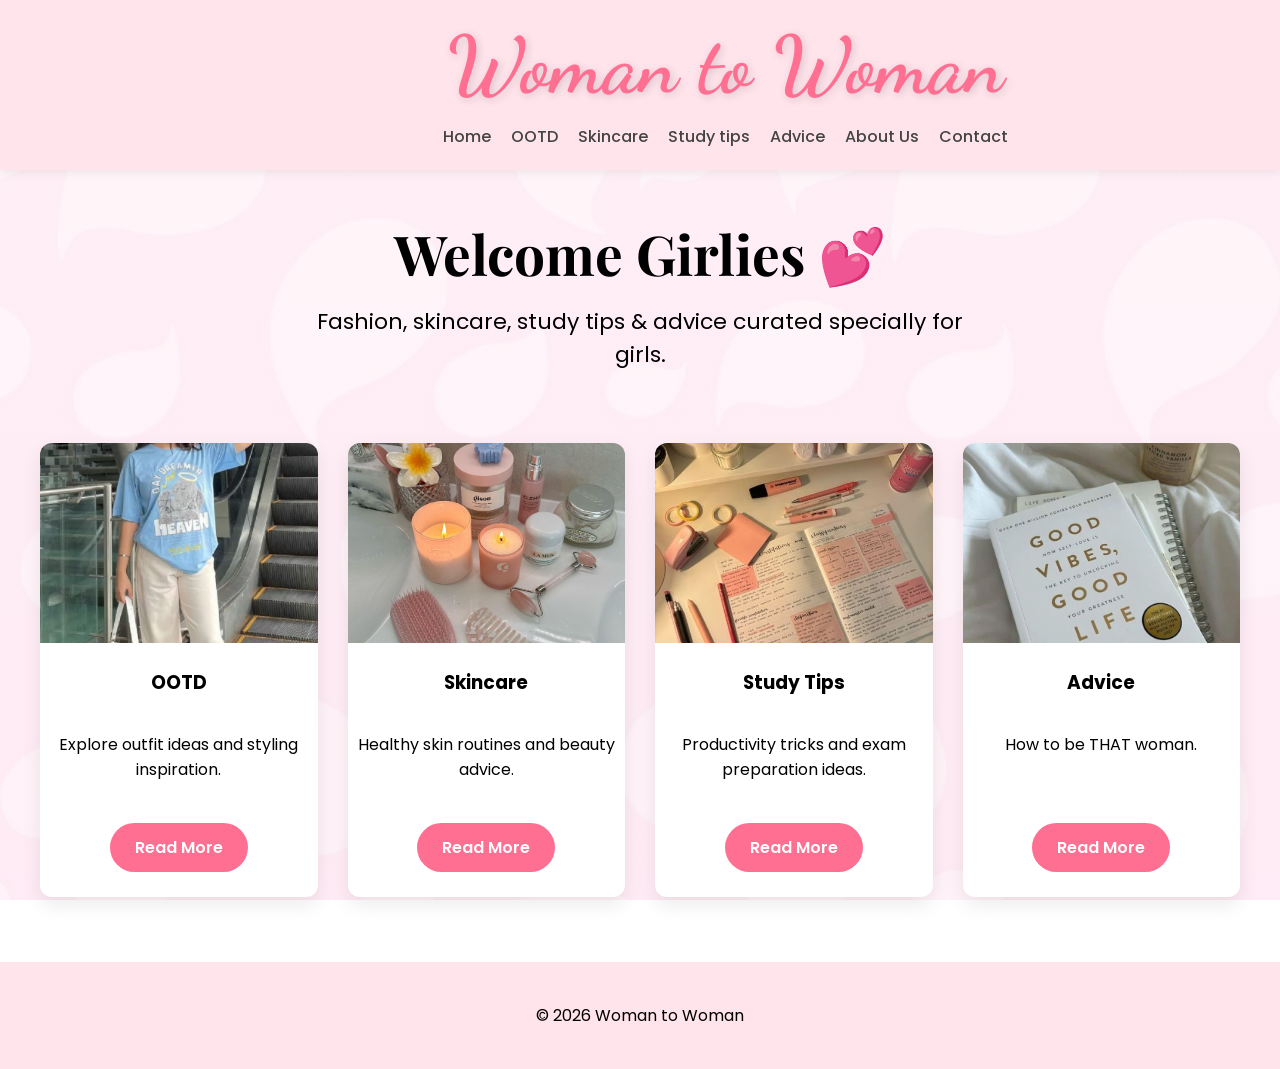
<file: Women to Women/Blogs/index.html>
<!DOCTYPE html>
<html lang="en">

<head>

<meta charset="UTF-8">
<meta name="viewport" content="width=device-width, initial-scale=1.0">

<title>Woman to Woman</title>

<!-- Google Fonts -->
<link href="https://fonts.googleapis.com/css2?family=Dancing+Script:wght@600&family=Playfair+Display:wght@600&family=Poppins:wght@300;400;500&display=swap" rel="stylesheet">
<link rel="stylesheet" href="../CSS/style.css">

</head>

<body>

<header>

<div class="nav-container">

    <!-- LOGO -->
    <img src="../Images/Women To Women Logo.jpeg" alt="Women to Women Logo" class="logo">

    <!-- TITLE + NAV -->
    <div class="header-text">

        <h1 class="site-title">Woman to Woman</h1>

        <nav>
            <a href="index.html">Home</a>
            <a href="ootd.html">OOTD</a>
            <a href="skin.html">Skincare</a>
            <a href="study.html">Study tips</a>
            <a href="advice.html">Advice</a>
            <a href="about.html#about-us">About Us</a>
            <a href="contact.html">Contact</a>
        </nav>

    </div>

</div>

</header>


<!-- HERO SECTION -->

<section class="hero">

<h2>Welcome Girlies 💕</h2>

<p>
Fashion, skincare, study tips & advice curated specially for girls.
</p>

</section>


<!-- MAIN CONTENT -->

<main class="main-container">

<section class="articles-grid">


<div class="card">

<div class="card-image">
<img src="../Images/OOTD.jpg">
</div>


<h3>OOTD</h3>

<p>Explore outfit ideas and styling inspiration.</p>

<a href="ootd.html">Read More</a>

</div>


<div class="card">

<div class="card-image">
<img src="../Images/SKIN.jpg">
</div>

<h3>Skincare</h3>

<p>Healthy skin routines and beauty advice.</p>

<a href="skin.html">Read More</a>

</div>


<div class="card">

<div class="card-image">
<img src="../Images/STUDY.jpg">
</div>

<h3>Study Tips</h3>

<p>Productivity tricks and exam preparation ideas.</p>

<a href="study.html">Read More</a>

</div>


<div class="card">

<div class="card-image">
<img src="../Images/ADVICE.jpg">
</div>

<h3>Advice</h3>

<p>How to be THAT woman.</p>

<a href="advice.html">Read More</a>

</div>



</section>

</main>


<footer>

<p>© 2026 Woman to Woman</p>

</footer>


<script src="../JS/script.js"></script>

</body>

</html>
</file>
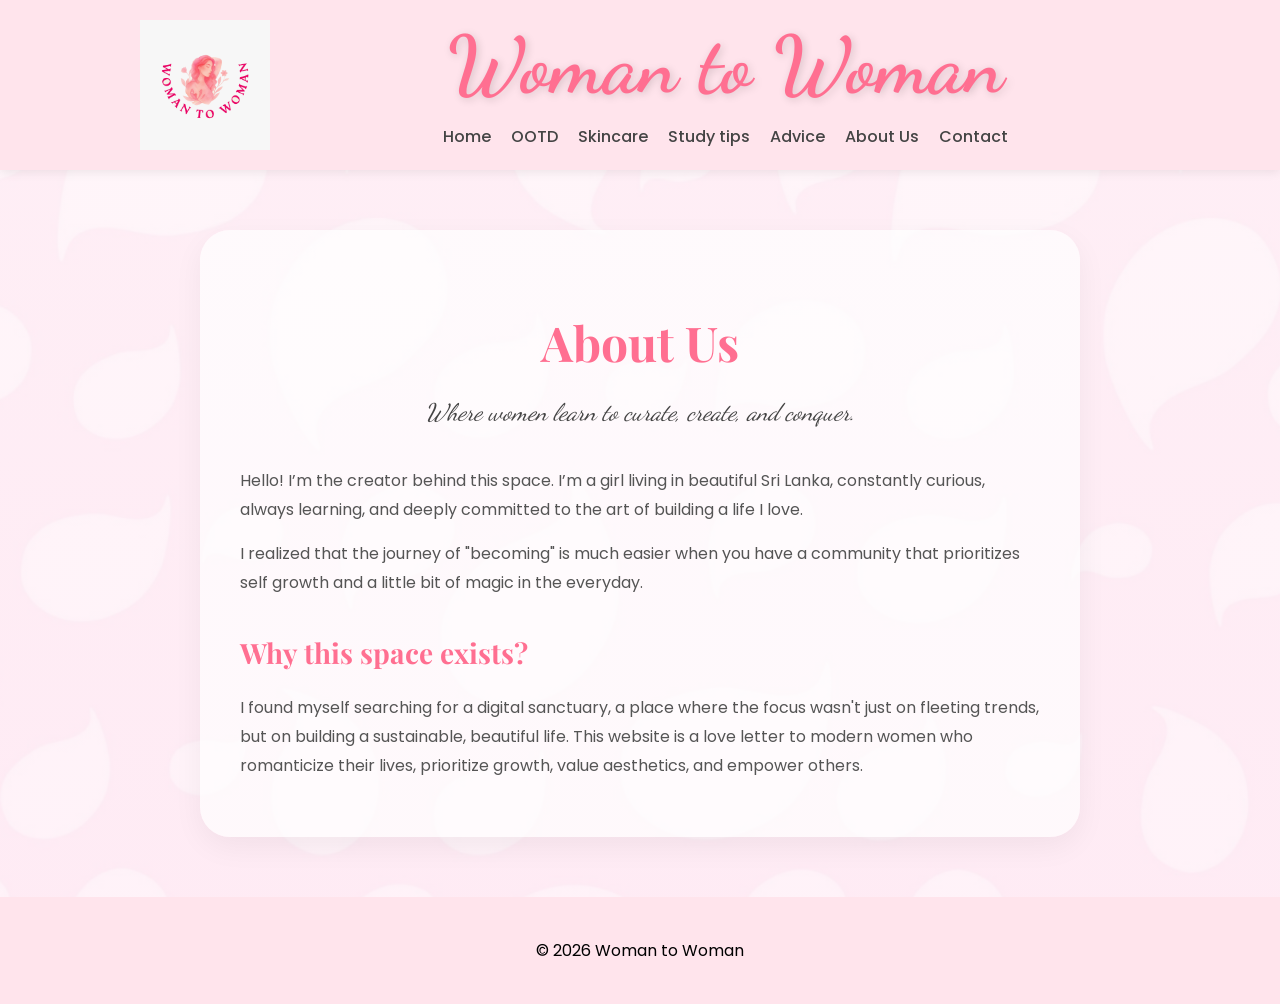
<file: Women to Women/Blogs/about.html>
<!DOCTYPE html>
<html lang="en">

<head>

<meta charset="UTF-8">
<meta name="viewport" content="width=device-width, initial-scale=1.0">

<title>About Us- Woman to Woman</title>

<!-- Google Fonts -->
<link href="https://fonts.googleapis.com/css2?family=Dancing+Script:wght@600&family=Playfair+Display:wght@600&family=Poppins:wght@300;400;500&display=swap" rel="stylesheet">

<link rel="stylesheet" href="../CSS/about.css">

</head>

<body>

<header>

<div class="nav-container">

<!-- LOGO -->
<img src="../Images/Women To Women Logo.jpeg" alt="Women to Women Logo" class="logo">

<!-- TITLE + NAV -->
<div class="header-text">

<h1 class="site-title">Woman to Woman</h1>

<nav>
<a href="index.html">Home</a>
<a href="ootd.html">OOTD</a>
<a href="skin.html">Skincare</a>
<a href="study.html">Study tips</a>
<a href="advice.html">Advice</a>
<a href="about.html#about-us">About Us</a>
<a href="contact.html">Contact</a>
</nav>

</div>

</div>

</header>


<!-- HERO SECTION -->

<main class="main-container">
    <section class="about-section">
        <h2 class="about-heading">About Us</h2>
        <p class="about-intro">Where women learn to curate, create, and conquer.</p>
        <div class="about-body">
            <p>Hello! I’m the creator behind this space. I’m a girl living in beautiful Sri Lanka, constantly curious, always learning, and deeply committed to the art of building a life I love.</p> 
            <p>I realized that the journey of "becoming" is much easier when you have a community that prioritizes self growth and a little bit of magic in the everyday.</p>
            <h3>Why this space exists?</h3>
            <p>I found myself searching for a digital sanctuary, a place where the focus wasn't just on fleeting trends, but on building a sustainable, beautiful life. This website is a love letter to modern women who romanticize their lives, prioritize growth, value aesthetics, and empower others.</p>
        </div>
    </section>

</main>

<footer>

<p>© 2026 Woman to Woman</p>

</footer>


<script src="../JS/script.js"></script>

</body>

</html>
</file>
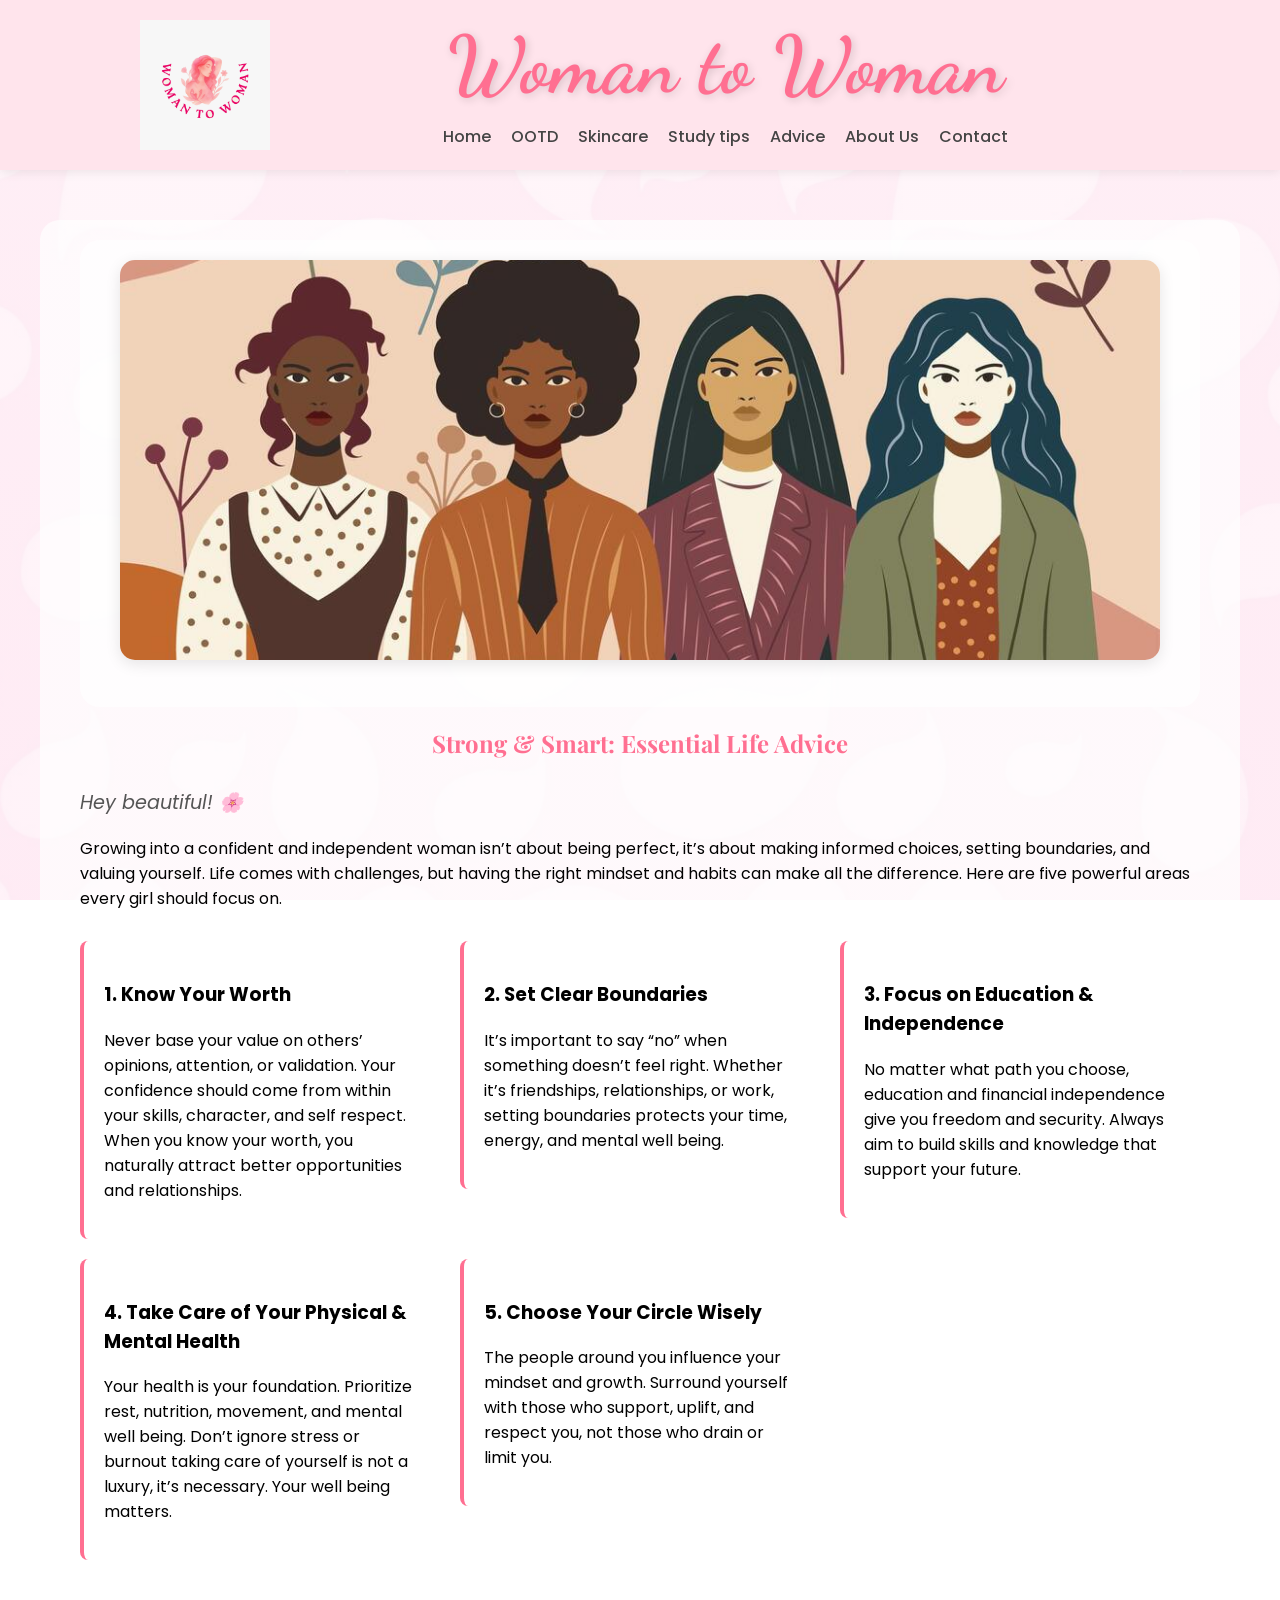
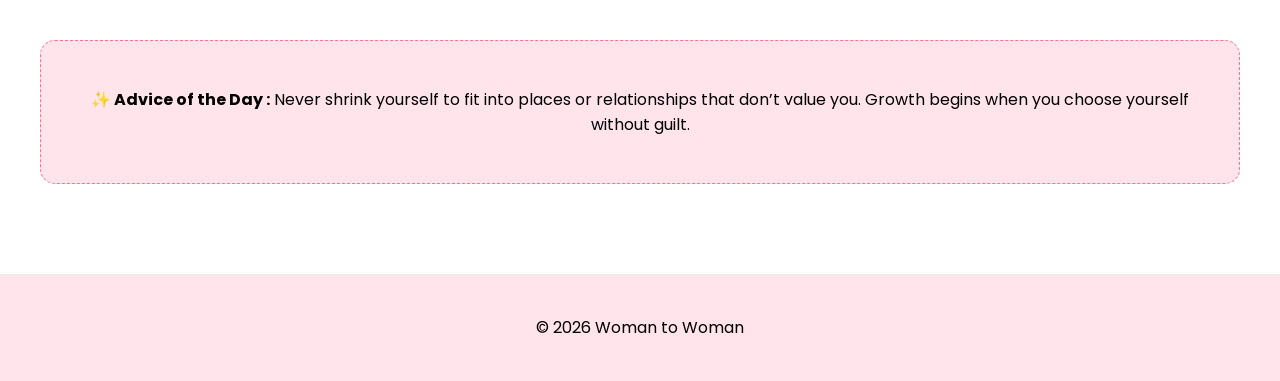
<file: Women to Women/Blogs/advice.html>
<!DOCTYPE html>
<html lang="en">

<head>

<meta charset="UTF-8">
<meta name="viewport" content="width=device-width, initial-scale=1.0">

<title>Advices - Woman to Woman</title>

<!-- Google Fonts -->
<link href="https://fonts.googleapis.com/css2?family=Dancing+Script:wght@600&family=Playfair+Display:wght@600&family=Poppins:wght@300;400;500&display=swap" rel="stylesheet">

<link rel="stylesheet" href="../CSS/advice.css">

</head>

<body>

<header>

<div class="nav-container">

<!-- LOGO -->
<img src="../Images/Women To Women Logo.jpeg" alt="Women to Women Logo" class="logo">

<!-- TITLE + NAV -->
<div class="header-text">

<h1 class="site-title">Woman to Woman</h1>

<nav>
<a href="index.html">Home</a>
<a href="ootd.html">OOTD</a>
<a href="skin.html">Skincare</a>
<a href="study.html">Study tips</a>
<a href="advice.html">Advice</a>
<a href="about.html">About Us</a>
<a href="contact.html">Contact</a>
</nav>

</div>

</div>

</header>


<main class="main-container">
    <article class="blog-post">

        <article class="blog-post">
    <div class="featured-image">
        <img src="../Images/advicehero.jpg" alt="A stylish OOTD look">
    </div>

    </article>
        <h1>Strong & Smart: Essential Life Advice </h1>
        <p class="intro">Hey beautiful! 🌸</p>
        <p>Growing into a confident and independent woman isn’t about being perfect, it’s about making informed choices, setting boundaries, and valuing yourself. Life comes with challenges, but having the right mindset and habits can make all the difference. Here are five powerful areas every girl should focus on.</p>
        <section class="tips-grid">
        <a href="articles/my-first-post.html" class="card-link">
            <div class="tip-card">
                <h3>1. Know Your Worth</h3>
                <p>Never base your value on others’ opinions, attention, or validation. Your confidence should come from within your skills, character, and self respect. When you know your worth, you naturally attract better opportunities and relationships.</p>
            </div>
        </a>

        <a href="articles/my-first-post.html" class="card-link">
            <div class="tip-card">
                <h3>2. Set Clear Boundaries</h3>
                <p>It’s important to say “no” when something doesn’t feel right. Whether it’s friendships, relationships, or work, setting boundaries protects your time, energy, and mental well being.</p>
            </div>
        </a>

        <a href="articles/my-first-post.html" class="card-link">
            <div class="tip-card">
                <h3>3. Focus on Education & Independence</h3>
                <p> No matter what path you choose, education and financial independence give you freedom and security. Always aim to build skills and knowledge that support your future.</p>
            </div>
        </a>

        <a href="articles/my-first-post.html" class="card-link">
            <div class="tip-card">
                <h3>4. Take Care of Your Physical & Mental Health</h3>
                <p> Your health is your foundation. Prioritize rest, nutrition, movement, and mental well being. Don’t ignore stress or burnout taking care of yourself is not a luxury, it’s necessary. Your well being matters.</p>
            </div>
        </a>

        <a href="articles/my-first-post.html" class="card-link">
            <div class="tip-card">
                <h3>5. Choose Your Circle Wisely</h3>
                <p> The people around you influence your mindset and growth. Surround yourself with those who support, uplift, and respect you, not those who drain or limit you.</p> 
            </div>
        </a>
    </article>
        <div class="tip-box">
            <p><strong>✨ Advice of the Day :</strong> Never shrink yourself to fit into places or relationships that don’t value you. Growth begins when you choose yourself without guilt.</p>
        </div>
    
</main>
<footer>

<p>© 2026 Woman to Woman</p>

</footer>


<script src="../JS/script.js"></script>

</body>

</html>
</file>
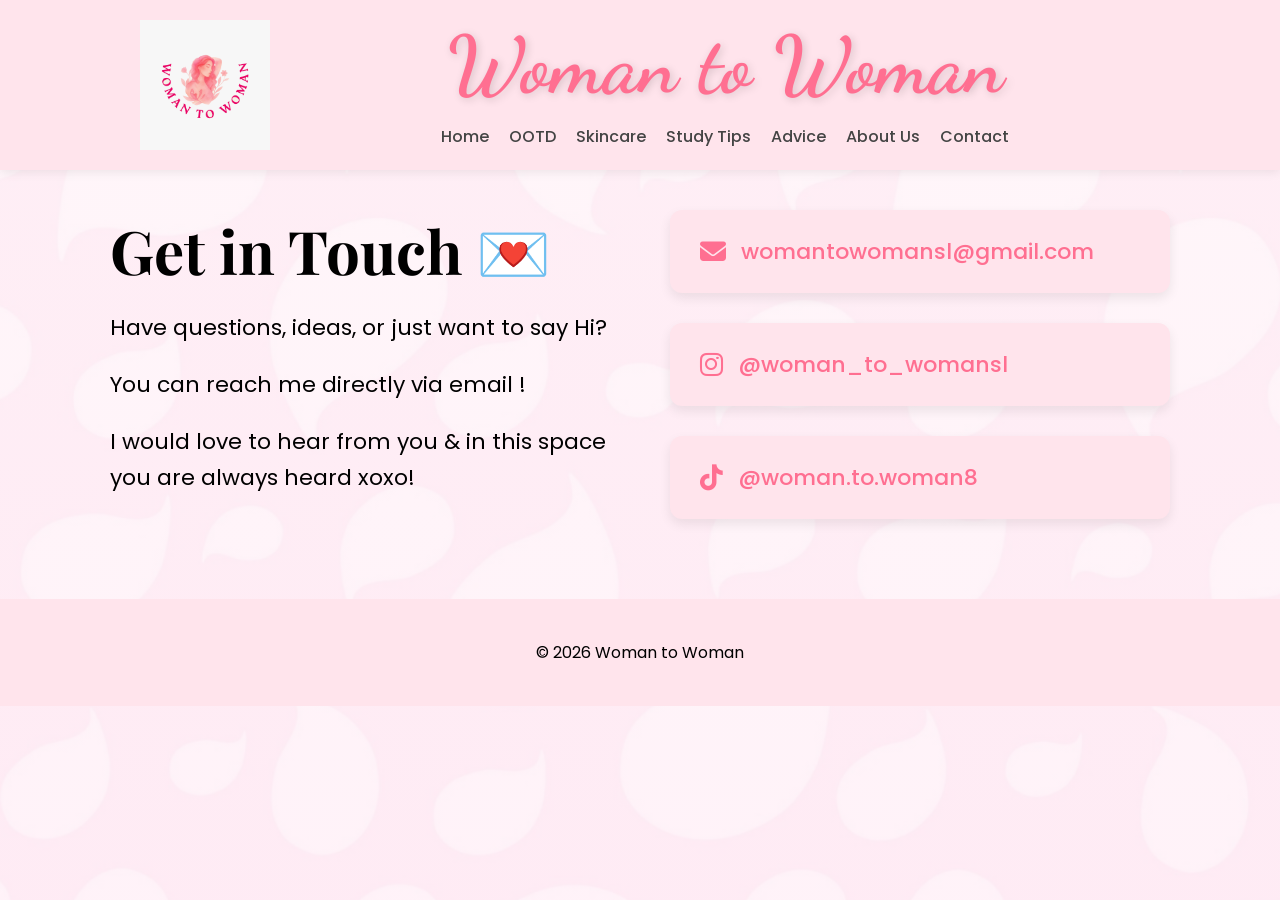
<file: Women to Women/Blogs/contact.html>
<!DOCTYPE html>
<html lang="en">
<head>
<meta charset="UTF-8">
<meta name="viewport" content="width=device-width, initial-scale=1.0">
<title>Contact- Woman to Woman</title>

<!-- Google Fonts -->
<link href="https://fonts.googleapis.com/css2?family=Dancing+Script:wght@600&family=Playfair+Display:wght@600&family=Poppins:wght@300;400;500&display=swap" rel="stylesheet">

<!-- Font Awesome for icons -->
<link rel="stylesheet" href="https://cdnjs.cloudflare.com/ajax/libs/font-awesome/6.4.0/css/all.min.css">

<!-- CSS -->
<link rel="stylesheet" href="../CSS/contact.css">
</head>
<body>

<!-- HEADER -->
<header>
    <div class="nav-container">
        <!-- LOGO -->
        <img src="../Images/Women To Women Logo.jpeg" alt="Women to Women Logo" class="logo">
        
        <!-- TITLE + NAV -->
        <div class="header-text">
        
        <h1 class="site-title">Woman to Woman</h1>
        <nav>
            <a href="index.html">Home</a>
            <a href="ootd.html">OOTD</a>
            <a href="skin.html">Skincare</a>
            <a href="study.html">Study Tips</a>
            <a href="advice.html">Advice</a>
            <a href="about.html#about-us">About Us</a>
            <a href="contact.html">Contact</a>
        </nav>
        
        </div>
        
    </div>
</header>

<!-- MAIN CONTENT -->
<main class="main-container">
    <section class="contact-section">

        <!-- LEFT SIDE: Heading & Description -->
        <div class="contact-left">
            <h2>Get in Touch 💌</h2>
            <p>Have questions, ideas, or just want to say Hi?</p>
            <p>You can reach me directly via email !</p>
            <p>I would love to hear from you & in this space you are always heard xoxo!</p>
        </div>

        <!-- RIGHT SIDE: Boxes with links & icons -->
        <div class="contact-right">
            <div class="contact-box">
                <i class="fa-solid fa-envelope"></i>
                <a href="mailto:womantowomansl@gmail.com">womantowomansl@gmail.com</a>
            </div>
            <div class="contact-box">
                <i class="fa-brands fa-instagram"></i>
                <a href="https://www.instagram.com/woman_to_womansl?igsh=MWF2eXhzd2Yzbjh4aQ==" target="_blank">@woman_to_womansl</a>
            </div>
            <div class="contact-box">
                <i class="fa-brands fa-tiktok"></i>
                <a href="https://www.tiktok.com/@woman.to.woman8?_r=1&_t=ZS-96Bcp2fDSOg" target="_blank">@woman.to.woman8</a>
            </div>
        </div>

    </section>
</main>

<!-- FOOTER -->
<footer>
    <p>© 2026 Woman to Woman</p>
</footer>

</body>
</html>
</file>
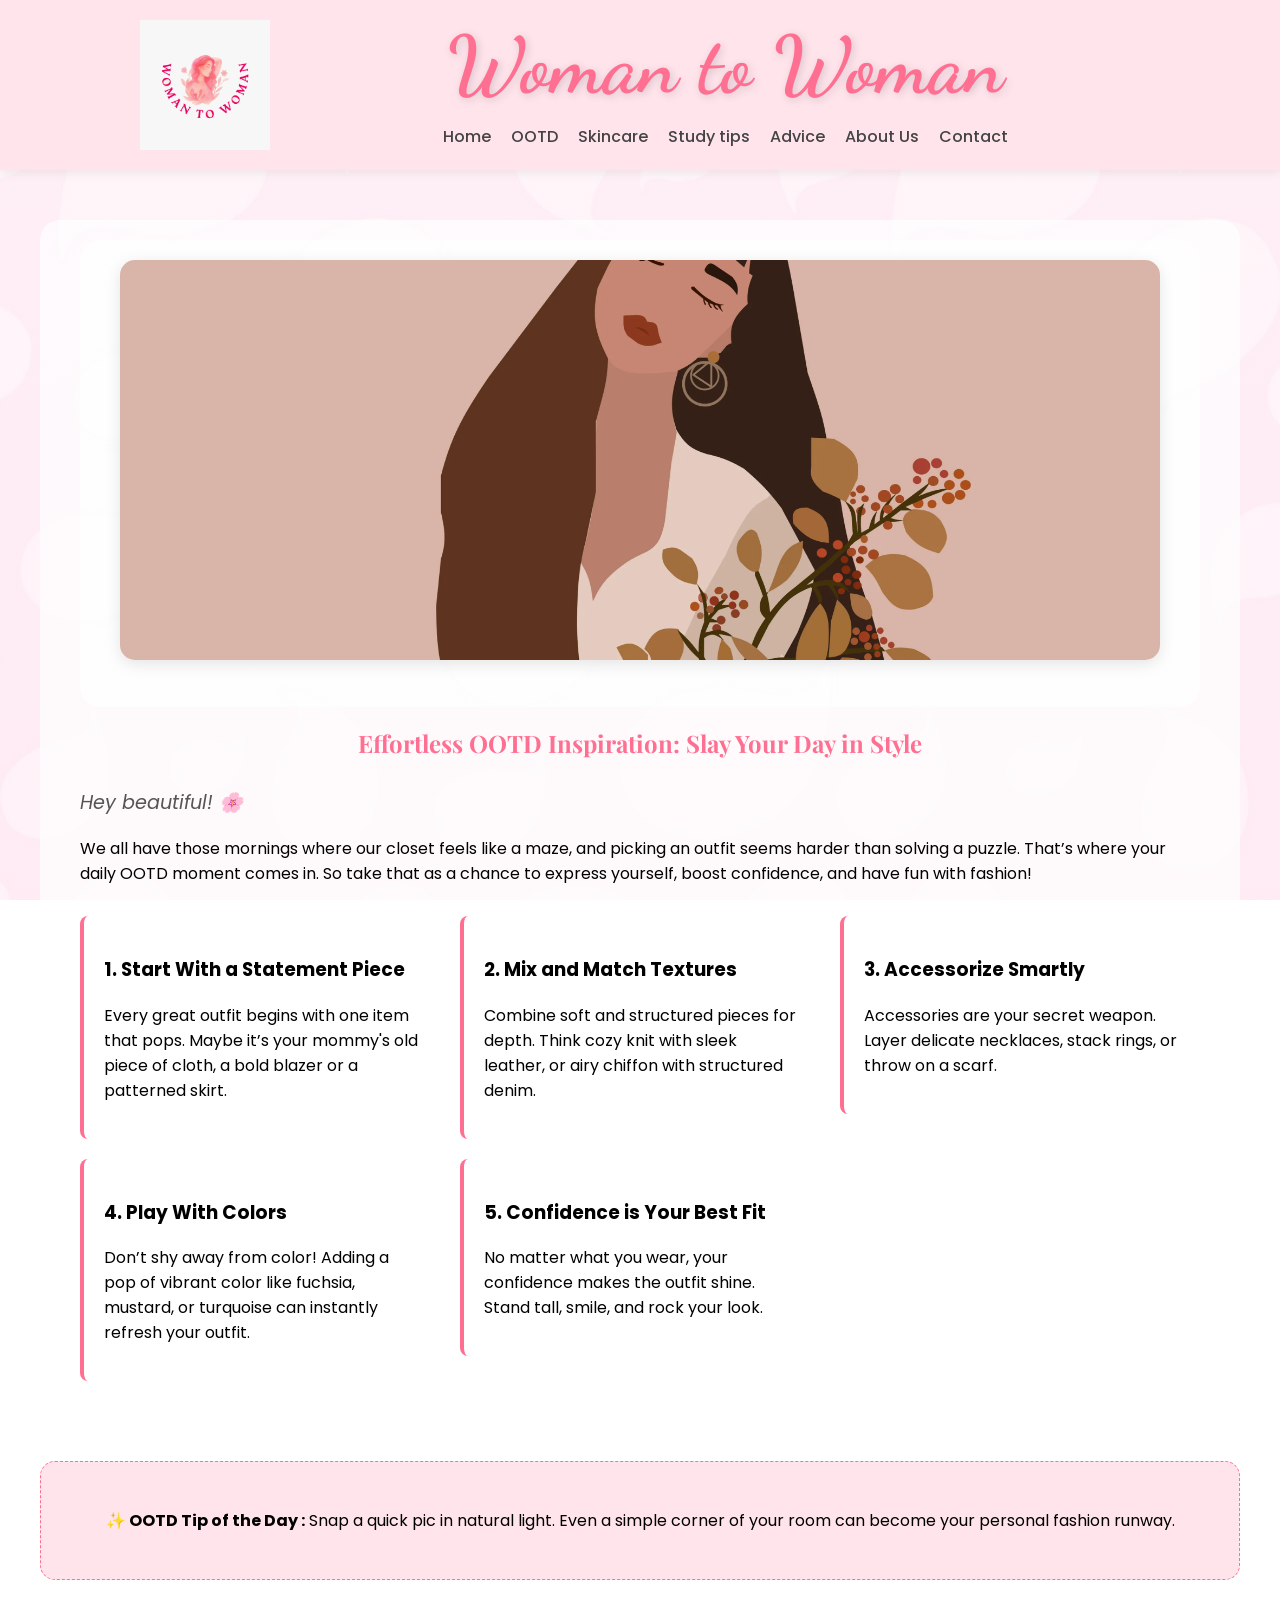
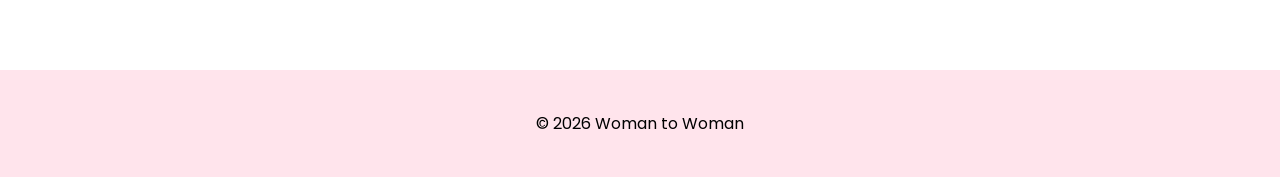
<file: Women to Women/Blogs/ootd.html>
<!DOCTYPE html>
<html lang="en">

<head>

<meta charset="UTF-8">
<meta name="viewport" content="width=device-width, initial-scale=1.0">

<title>OOTD- Woman to Woman</title>

<!-- Google Fonts -->
<link href="https://fonts.googleapis.com/css2?family=Dancing+Script:wght@600&family=Playfair+Display:wght@600&family=Poppins:wght@300;400;500&display=swap" rel="stylesheet">

<link rel="stylesheet" href="../CSS/ootd.css">

</head>

<body>

<header>

<div class="nav-container">

<!-- LOGO -->
<img src="../Images/Women To Women Logo.jpeg" alt="Women to Women Logo" class="logo">

<!-- TITLE + NAV -->
<div class="header-text">

<h1 class="site-title">Woman to Woman</h1>

<nav>
<a href="index.html">Home</a>
<a href="ootd.html">OOTD</a>
<a href="skin.html">Skincare</a>
<a href="study.html">Study tips</a>
<a href="advice.html">Advice</a>
<a href="about.html#about-us">About Us</a>
<a href="contact.html">Contact</a>
</nav>

</div>

</div>

</header>
<main class="main-container">
    <article class="blog-post">

        <article class="blog-post">
    <div class="featured-image">
        <img src="../Images/ootdhero.png" alt="A stylish OOTD look">
    </div>

    </article>
        <h1>Effortless OOTD Inspiration: Slay Your Day in Style</h1>
        <p class="intro">Hey beautiful! 🌸</p>
        <p>We all have those mornings where our closet feels like a maze, and picking an outfit seems harder than solving a puzzle. That’s where your daily OOTD moment comes in. So take that as a chance to express yourself, boost confidence, and have fun with fashion!</p>

        <section class="tips-grid">
        <a href="articles/my-first-post.html" class="card-link">
            <div class="tip-card">
                <h3>1. Start With a Statement Piece</h3>
                <p>Every great outfit begins with one item that pops. Maybe it’s your mommy's old piece of cloth, a bold blazer or a patterned skirt.</p>
            </div>
        </a>

        <a href="articles/my-first-post.html" class="card-link">
            <div class="tip-card">
                <h3>2. Mix and Match Textures</h3>
                <p>Combine soft and structured pieces for depth. Think cozy knit with sleek leather, or airy chiffon with structured denim.</p>
            </div>
        </a>

        <a href="articles/my-first-post.html" class="card-link">
            <div class="tip-card">
                <h3>3. Accessorize Smartly</h3>
                <p>Accessories are your secret weapon. Layer delicate necklaces, stack rings, or throw on a scarf.</p>
            </div>
        </a>

        <a href="articles/my-first-post.html" class="card-link">
            <div class="tip-card">
                <h3>4. Play With Colors</h3>
                <p>Don’t shy away from color! Adding a pop of vibrant color like fuchsia, mustard, or turquoise can instantly refresh your outfit.</p>
            </div>
        </a>

        <a href="articles/my-first-post.html" class="card-link">
            <div class="tip-card">
                <h3>5. Confidence is Your Best Fit</h3>
                <p>No matter what you wear, your confidence makes the outfit shine. Stand tall, smile, and rock your look.</p>
            </div>
        </a>
    </article>
        <div class="tip-box">
            <p><strong>✨ OOTD Tip of the Day :</strong> Snap a quick pic in natural light. Even a simple corner of your room can become your personal fashion runway.</p>
        </div>
    
</main>
<footer>

<p>© 2026 Woman to Woman</p>

</footer>


<script src="../JS/script.js"></script>

</body>

</html>
</file>
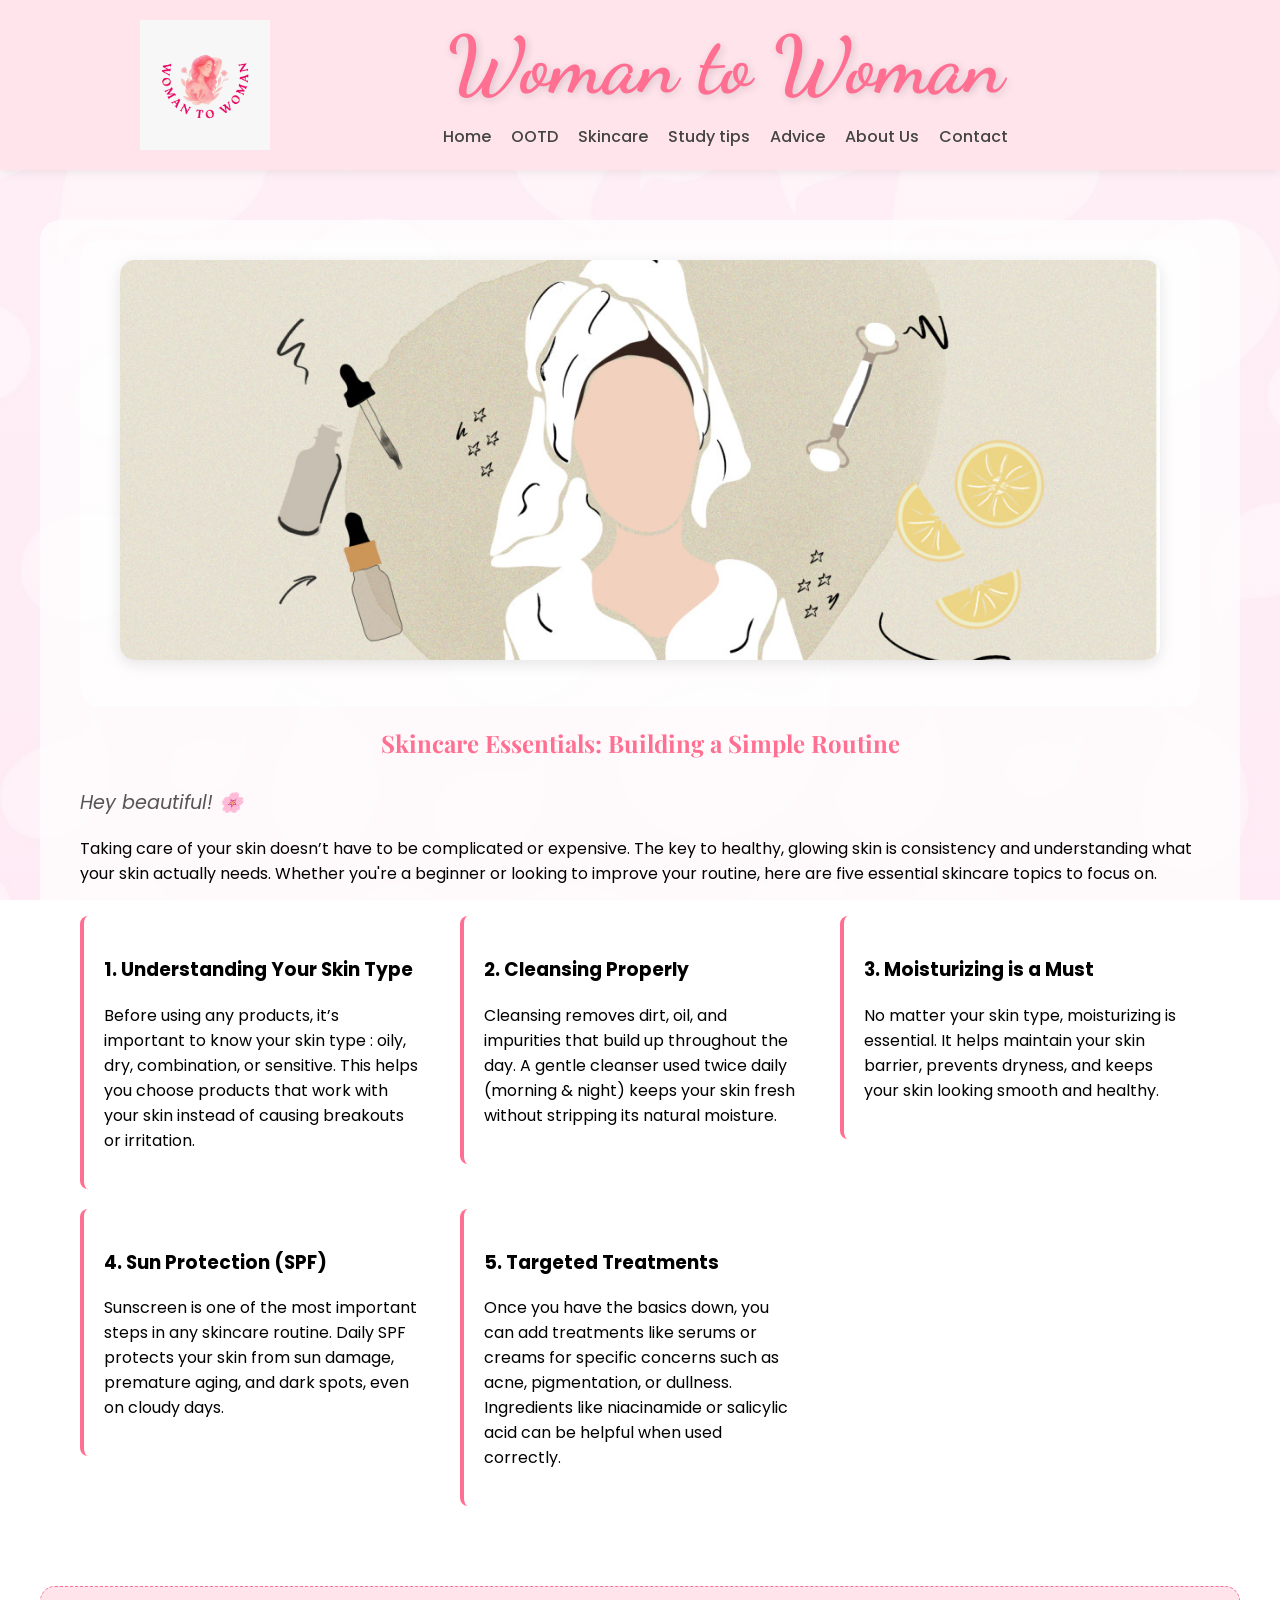
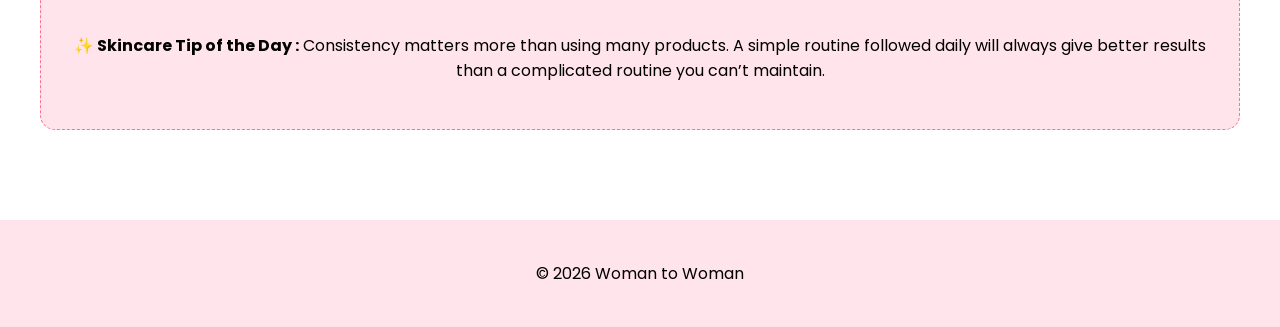
<file: Women to Women/Blogs/skin.html>
<!DOCTYPE html>
<html lang="en">

<head>

<meta charset="UTF-8">
<meta name="viewport" content="width=device-width, initial-scale=1.0">

<title>SkinCare- Woman to Woman</title>

<!-- Google Fonts -->
<link href="https://fonts.googleapis.com/css2?family=Dancing+Script:wght@600&family=Playfair+Display:wght@600&family=Poppins:wght@300;400;500&display=swap" rel="stylesheet">

<link rel="stylesheet" href="../CSS/skin.css">

</head>

<body>

<header>

<div class="nav-container">

<!-- LOGO -->
<img src="../Images/Women To Women Logo.jpeg" alt="Women to Women Logo" class="logo">

<!-- TITLE + NAV -->
<div class="header-text">

<h1 class="site-title">Woman to Woman</h1>

<nav>
<a href="index.html">Home</a>
<a href="ootd.html">OOTD</a>
<a href="skin.html">Skincare</a>
<a href="study.html">Study tips</a>
<a href="advice.html">Advice</a>
<a href="about.html#about-us">About Us</a>
<a href="contact.html">Contact</a>
</nav>

</div>

</div>

</header>


<main class="main-container">
    <article class="blog-post">

        <article class="blog-post">
    <div class="featured-image">
        <img src="../Images/skinhero.jpg" alt="A stylish OOTD look">
    </div>

    </article>
        <h1>Skincare Essentials: Building a Simple Routine</h1>
        <p class="intro">Hey beautiful! 🌸</p>
        <p>Taking care of your skin doesn’t have to be complicated or expensive. The key to healthy, glowing skin is consistency and understanding what your skin actually needs. Whether you're a beginner or looking to improve your routine, here are five essential skincare topics to focus on.</p>

        <section class="tips-grid">
        <a href="articles/my-first-post.html" class="card-link">
            <div class="tip-card">
                <h3>1. Understanding Your Skin Type</h3>
                <p>Before using any products, it’s important to know your skin type : oily, dry, combination, or sensitive. This helps you choose products that work with your skin instead of causing breakouts or irritation.</p>
            </div>
        </a>

        <a href="articles/my-first-post.html" class="card-link">
            <div class="tip-card">
                <h3>2. Cleansing Properly</h3>
                <p>Cleansing removes dirt, oil, and impurities that build up throughout the day. A gentle cleanser used twice daily (morning & night) keeps your skin fresh without stripping its natural moisture.</p>
            </div>
        </a>

        <a href="articles/my-first-post.html" class="card-link">
            <div class="tip-card">
                <h3>3. Moisturizing is a Must</h3>
                <p>No matter your skin type, moisturizing is essential. It helps maintain your skin barrier, prevents dryness, and keeps your skin looking smooth and healthy.</p>
            </div>
        </a>

        <a href="articles/my-first-post.html" class="card-link">
            <div class="tip-card">
                <h3>4. Sun Protection (SPF)</h3>
                <p>Sunscreen is one of the most important steps in any skincare routine. Daily SPF protects your skin from sun damage, premature aging, and dark spots, even on cloudy days.</p>
            </div>
        </a>

        <a href="articles/my-first-post.html" class="card-link">
            <div class="tip-card">
                <h3>5. Targeted Treatments</h3>
                <p>Once you have the basics down, you can add treatments like serums or creams for specific concerns such as acne, pigmentation, or dullness. Ingredients like niacinamide or salicylic acid can be helpful when used correctly.</p>
            </div>
        </a>
    </article>
        <div class="tip-box">
            <p><strong>✨ Skincare Tip of the Day :</strong> Consistency matters more than using many products. A simple routine followed daily will always give better results than a complicated routine you can’t maintain.</p>
        </div>
    
</main>
<footer>

<p>© 2026 Woman to Woman</p>

</footer>


<script src="../JS/script.js"></script>

</body>

</html>
</file>
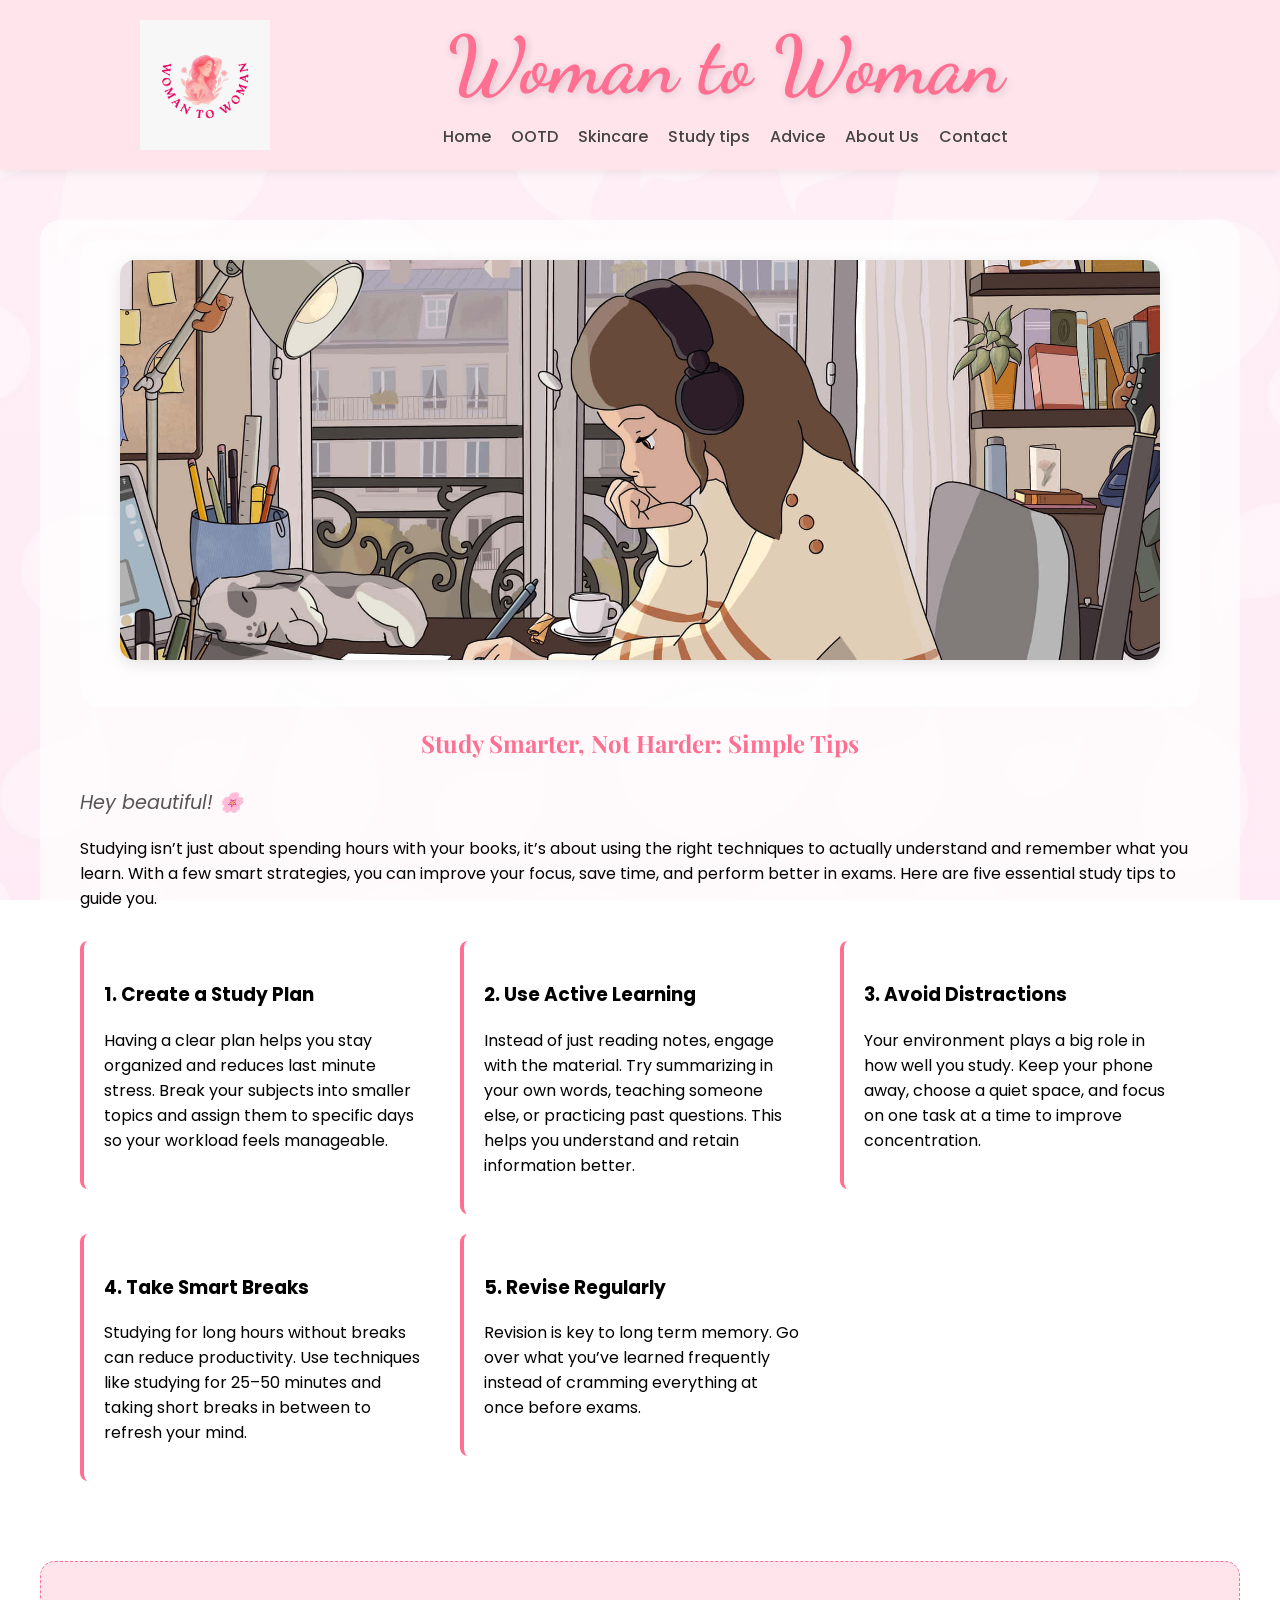
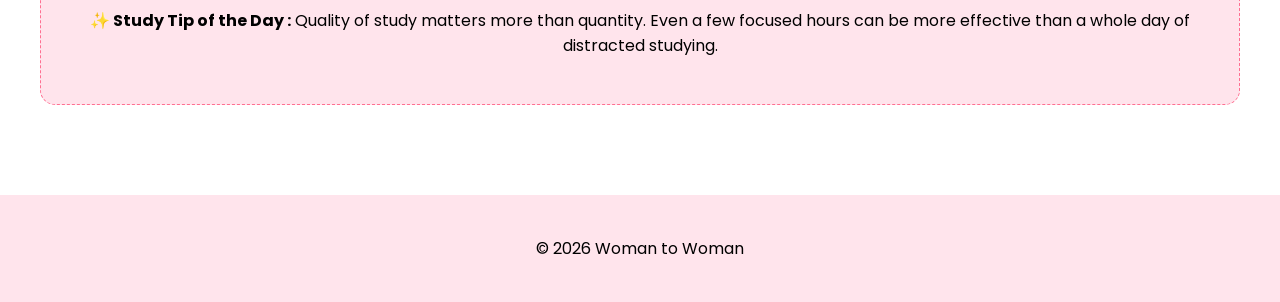
<file: Women to Women/Blogs/study.html>
<!DOCTYPE html>
<html lang="en">

<head>

<meta charset="UTF-8">
<meta name="viewport" content="width=device-width, initial-scale=1.0">

<title>Study Tips - Woman to Woman</title>

<!-- Google Fonts -->
<link href="https://fonts.googleapis.com/css2?family=Dancing+Script:wght@600&family=Playfair+Display:wght@600&family=Poppins:wght@300;400;500&display=swap" rel="stylesheet">

<link rel="stylesheet" href="../CSS/study.css">

</head>

<body>

<header>

<div class="nav-container">

<!-- LOGO -->
<img src="../Images/Women To Women Logo.jpeg" alt="Women to Women Logo" class="logo">

<!-- TITLE + NAV -->
<div class="header-text">

<h1 class="site-title">Woman to Woman</h1>

<nav>
<a href="index.html">Home</a>
<a href="ootd.html">OOTD</a>
<a href="skin.html">Skincare</a>
<a href="study.html">Study tips</a>
<a href="advice.html">Advice</a>
<a href="about.html">About Us</a>
<a href="contact.html">Contact</a>
</nav>

</div>

</div>

</header>


<main class="main-container">
    <article class="blog-post">

        <article class="blog-post">
    <div class="featured-image">
        <img src="../Images/studyhero.jpg" alt="A stylish OOTD look">
    </div>

    </article>
        <h1>Study Smarter, Not Harder: Simple Tips </h1>
        <p class="intro">Hey beautiful! 🌸</p>
        <p>Studying isn’t just about spending hours with your books, it’s about using the right techniques to actually understand and remember what you learn. With a few smart strategies, you can improve your focus, save time, and perform better in exams. Here are five essential study tips to guide you.</p>
        <section class="tips-grid">
        <a href="articles/my-first-post.html" class="card-link">
            <div class="tip-card">
                <h3>1. Create a Study Plan</h3>
                <p>Having a clear plan helps you stay organized and reduces last minute stress. Break your subjects into smaller topics and assign them to specific days so your workload feels manageable.</p>
            </div>
        </a>

        <a href="articles/my-first-post.html" class="card-link">
            <div class="tip-card">
                <h3>2. Use Active Learning</h3>
                <p>Instead of just reading notes, engage with the material. Try summarizing in your own words, teaching someone else, or practicing past questions. This helps you understand and retain information better.</p>
            </div>
        </a>

        <a href="articles/my-first-post.html" class="card-link">
            <div class="tip-card">
                <h3>3. Avoid Distractions</h3>
                <p> Your environment plays a big role in how well you study. Keep your phone away, choose a quiet space, and focus on one task at a time to improve concentration.</p>
            </div>
        </a>

        <a href="articles/my-first-post.html" class="card-link">
            <div class="tip-card">
                <h3>4. Take Smart Breaks</h3>
                <p>Studying for long hours without breaks can reduce productivity. Use techniques like studying for 25–50 minutes and taking short breaks in between to refresh your mind.</p>
            </div>
        </a>

        <a href="articles/my-first-post.html" class="card-link">
            <div class="tip-card">
                <h3>5. Revise Regularly</h3>
                <p> Revision is key to long term memory. Go over what you’ve learned frequently instead of cramming everything at once before exams.</p>
            </div>
        </a>
    </article>
        <div class="tip-box">
            <p><strong>✨ Study Tip of the Day :</strong> Quality of study matters more than quantity. Even a few focused hours can be more effective than a whole day of distracted studying.</p>
        </div>
    
</main>
<footer>

<p>© 2026 Woman to Woman</p>

</footer>


<script src="../JS/script.js"></script>

</body>

</html>
</file>
<file: Women to Women/CSS/style.css>
body{

margin:0;

font-family:'Poppins',sans-serif;

/* BACKGROUND IMAGE */

background:
linear-gradient(rgba(255,240,246,0.6),rgba(255,234,244,0.6)),
url('../Images/Background.png');

background-size:cover;
background-position:center;
background-attachment:fixed;

}


/* HEADER */

header{
    background:#ffe4ec;
    box-shadow:0 2px 10px rgba(0,0,0,0.08);
    padding:20px 0;
}

/* Header + Nav container */
.nav-container{
    max-width:1000px;
    margin:auto;
    padding:0 20px;
    display: flex;
    align-items: center;
    justify-content: flex-start;
    gap: 40px;
}

/* LOGO */
.logo {
    max-width: 130px;
    height: auto;
    flex-shrink: 0;
    border-radius: 50%;
    position: relative;
    left: -400px;
}


/* Header text section */
.header-text {
    text-align: center;
    flex-grow: 1;
}

/* SITE TITLE */

.site-title{
    font-family:'Dancing Script',cursive;
    font-size:80px;
    color:#ff6f91;
    margin:0 0 15px 0;
    line-height:1.1;
    padding:0;
    text-shadow:2px 2px 8px rgba(0,0,0,0.15);
}

/* NAVIGATION */

nav{
    display: flex;
    justify-content: center;
    flex-wrap: wrap;
    gap: 20px;
}

nav a{
    text-decoration:none;
    margin:0;
    color:#444;
    font-weight:500;
    position:relative;
    font-size: 16px;
}


nav a::after{

content:"";

width:0;

height:2px;

background:#c499a5;

position:absolute;

left:0;

bottom:-5px;

transition:0.3s;

}


nav a:hover::after{

width:100%;

}

/* MAIN CONTAINER */

.main-container{
    max-width:1200px;
    margin:auto;
    padding:50px 20px;
}

/* ARTICLES GRID */

.articles-grid{
    display:grid;
    grid-template-columns:repeat(auto-fit,minmax(250px,1fr));
    gap:30px;
    align-items: stretch;
}


/* HERO */

.hero{
    color:black;
    display:flex;               /* enable flexbox */
    flex-direction:column;      /* stack h2 and p vertically */
    justify-content:center;      /* center vertically */
    align-items:center;          /* center horizontally */
    text-align:center;
    /*height:80vh;*/               /* takes 80% of viewport height */
    padding:0 20px;             /* horizontal padding */
}

.hero h2{
    font-family:'Playfair Display', serif;
    font-size:55px;   /* main heading */
    margin-bottom:15px;
}

.hero p{
    font-size:22px;   /* subheading */
    margin-top:0;
    max-width:700px;  /* prevents super wide text */
}

/* Responsive adjustments */
@media(max-width:768px){
    .hero h2{
        font-size:32px;
    }
    .hero p{
        font-size:18px;
    }
}

/* CARD */

.card{

background:white;

border-radius:12px;

overflow:hidden;

box-shadow:0 8px 20px rgba(0,0,0,0.08);

transition:0.3s;

text-align:center;

padding-bottom:25px; /* Added padding for better spacing at the bottom */

display: flex;

flex-direction: column;   /* Stack content vertically */

height: 100%; /* Ensures card fills the grid height */


}


.card:hover{

transform:translateY(-10px);

box-shadow:0 15px 35px rgba(0,0,0,0.15);

}



/* CARD IMAGE */

.card-image{
    
overflow:hidden;

}


.card-image img{

width:100%;

height:200px;

object-fit:cover;

transition:transform 0.4s ease;

}


.card:hover img{

transform:scale(1.1);

}



/* CARD TEXT */

.card-content {
    display: flex;
    flex-direction: column;
    flex-grow: 1;  /* This is the key: it expands to fill the card */
    padding: 20px 15px;
    justify-content: space-between; /* Aligns title top, p middle, button bottom */
}

/* Targeting all potential title tags to ensure font uniformity */
.card-content h3, 
.card-content .card-title,
.card-content h2 {

font-family:'Playfair Display', serif !important; /* Force font to match "Advice" */
font-weight: 700;
font-size: 26px;
margin: 0 0 10px 0;
color: #000;

}


.card-content p{

margin: 10px 0;
flex-grow: 1;  /* Pushes the button down */
display: flex;
align-items: center; /* Centers text vertically if descriptions vary in length */
justify-content: center;
font-size: 15px;
line-height: 1.5;
color: #444;

}



/* BUTTON */

.card a{

display: inline-block;
margin-top: auto; /* Pushes button to the very bottom of the flex container */
font-family: 'Poppins', sans-serif;
padding: 12px 25px;
border-radius: 25px;
text-decoration: none;
background: #ff6f91;
color: white;
transition: 0.3s;
font-weight: 600;
align-self: center; 
}


.card a:hover{

background:#ff3f75;

}



/* FOOTER */

footer{

text-align:center;

padding:25px;

background:#ffe4ec;

margin-top:40px;

}



/* RESPONSIVE */

@media(max-width:768px){

.site-title{

font-size:34px;

}

.hero h2{

font-size:30px;

}

nav a{

display:inline-block;

margin:8px;

}

}
</file>
<file: Women to Women/CSS/about.css>
body{

margin:0;

font-family:'Poppins',sans-serif;

/* BACKGROUND IMAGE */

background:
linear-gradient(rgba(255,240,246,0.6),rgba(255,234,244,0.6)),
url('../Images/Background.png');

background-size:cover;
background-position:center;
background-attachment:fixed;

}


/* HEADER */

header{
    background:#ffe4ec;
    box-shadow:0 2px 10px rgba(0,0,0,0.08);
    padding:20px 0;
}


/* Header + Nav container */
.nav-container{
    max-width:1000px;
    margin:auto;
    padding:0 20px;
    display: flex;
    align-items: center;
    justify-content: flex-start;
    gap: 40px;
}

/* Main content container */
.main-container{
    max-width:1200px;
    margin:auto;
    padding:50px 20px;
}

/* Articles grid */
.articles-grid{
    display:grid;
    grid-template-columns:repeat(auto-fit,minmax(250px,1fr));
    gap:30px;
    align-items: stretch;
}

/* LOGO */
.logo {
    max-width: 130px;
    height: auto;
    flex-shrink: 0;
}

/* Header text section */
.header-text {
    text-align: center;
    flex-grow: 1;
}

/* SITE TITLE */

.site-title{
    font-family:'Dancing Script',cursive;
    font-size:80px;
    color:#ff6f91;
    margin:0 0 15px 0;
    line-height:1.1;
    padding:0;
    text-shadow:2px 2px 8px rgba(0,0,0,0.15);
}

/* NAVIGATION */

nav{
    display: flex;
    justify-content: center;
    flex-wrap: wrap;
    gap: 20px;
}

nav a{
    text-decoration:none;
    margin:0;
    color:#444;
    font-weight:500;
    position:relative;
    font-size: 16px;
}


nav a::after{

content:"";

width:0;

height:2px;

background:#c499a5;

position:absolute;

left:0;

bottom:-5px;

transition:0.3s;

}


nav a:hover::after{

width:100%;

}



/* HERO */
/* About Page Aesthetic Layout */
.main-container {
    max-width: 800px; /* Keep text narrow for better readability */
    margin: 60px auto;
    padding: 40px;
    background: rgba(255, 255, 255, 0.7); /* Soft white overlay */
    border-radius: 30px; /* Rounded corners for that soft look */
    box-shadow: 0 10px 30px rgba(0,0,0,0.05); /* Subtle depth */
    text-align: center;
}

.about-heading {
    font-family: 'Playfair Display', serif;
    font-size: 48px;
    color: #ff6f91;
    margin-bottom: 10px;
}

.about-intro {
    font-family: 'Dancing Script', cursive;
    font-size: 24px;
    color: #444;
    margin-bottom: 40px;
    font-style: italic;
}

.about-body {
    text-align: left; /* Easier to read long text */
    line-height: 1.8;
    color: #555;
    font-family: 'Poppins', sans-serif;
    font-size: 16px;
}

.about-body h3 {
    font-family: 'Playfair Display', serif;
    color: #ff6f91;
    margin: 30px 0 15px 0;
    font-size: 28px;
}

/* Add a visual flourish (optional) */
/*.about-body p::first-letter {
    font-size: 30px;
    font-family: 'Playfair Display', serif;
    color: #ff6f91;
    float: left;
    margin-right: 10px;
}*/



/* FOOTER */

footer{

text-align:center;

padding:25px;

background:#ffe4ec;

margin-top:40px;

}



/* RESPONSIVE */

@media(max-width:768px){

.site-title{

font-size:34px;

}

.hero h2{

font-size:30px;

}

nav a{

display:inline-block;

margin:8px;

}

}
</file>
<file: Women to Women/CSS/advice.css>
body{

margin:0;

font-family:'Poppins',sans-serif;

/* BACKGROUND IMAGE */

background:
linear-gradient(rgba(255,240,246,0.6),rgba(255,234,244,0.6)),
url('../Images/Background.png');

background-size:cover;
background-position:center;
background-attachment:fixed;

}
/* HEADER */

header{
    background:#ffe4ec;
    box-shadow:0 2px 10px rgba(0,0,0,0.08);
    padding:20px 0;
}


/* Header + Nav container */
.nav-container{
    max-width:1000px;
    margin:auto;
    padding:0 20px;
    display: flex;
    align-items: center;
    justify-content: flex-start;
    gap: 40px;
}

/* Main content container */
.main-container{
    max-width:1200px;
    margin:auto;
    padding:50px 20px;
}

/* Articles grid */
.articles-grid{
    display:grid;
    grid-template-columns:repeat(auto-fit,minmax(250px,1fr));
    gap:30px;
    align-items: stretch;
}

/* LOGO */
.logo {
    max-width: 130px;
    height: auto;
    flex-shrink: 0;
}

/* Header text section */
.header-text {
    text-align: center;
    flex-grow: 1;
}

/* SITE TITLE */

.site-title{
    font-family:'Dancing Script',cursive;
    font-size:80px;
    color:#ff6f91;
    margin:0 0 15px 0;
    line-height:1.1;
    padding:0;
    text-shadow:2px 2px 8px rgba(0,0,0,0.15);
}


/* NAVIGATION */

nav{
    display: flex;
    justify-content: center;
    flex-wrap: wrap;
    gap: 20px;
}

nav a{
    text-decoration:none;
    margin:0;
    color:#444;
    font-weight:500;
    position:relative;
    font-size: 16px;
}


nav a::after{

content:"";

width:0;

height:2px;

background:#c499a5;

position:absolute;

left:0;

bottom:-5px;

transition:0.3s;

}


nav a:hover::after{

width:100%;

}

footer{

text-align:center;

padding:25px;

background:#ffe4ec;

margin-top:40px;

}

/* Blog Post Styling */
.blog-post {
    background: rgba(255, 255, 255, 0.7);
    padding: 20px 40px 40px 40px;
    padding-top: 20px;
    border-radius: 20px;
}

.blog-post h1 {
    font-family: 'Playfair Display', serif;
    color: #ff6f91;
    text-align: center;
    padding: 10px;
    margin-top: 10px;    /* Forces title up */
    margin-bottom: 15px;
    
}

.intro {
    font-style: italic;
    font-size: 1.2em;
    color: #555;
}

.tips-grid {
    display: grid;
    grid-template-columns: repeat(auto-fit, minmax(300px, 1fr));
    gap: 20px;
    margin-top: 30px;
}

.tip-card {
    background: #fff;
    padding: 20px;
    border-left: 4px solid #ff6f91;
    border-radius: 8px;
}

.tip-box {
    margin-top: 40px;
    padding: 30px;
    background: #ffe4ec;
    border: 1px dashed #ff6f91;
    text-align: center;
    border-radius: 15px;
    width: 100%; /* Ensures it spans the width */
    box-sizing: border-box;
}

/* --- NEW IMAGE STYLES --- */

.featured-image img {
    width: 100%;
    height: 400px;
    object-fit: cover;
    border-radius: 15px;
    /*margin-bottom: 30px;*/
    box-shadow: 0 4px 15px rgba(0,0,0,0.1);
    margin: 0 ;
    padding: 0 ;
    line-height: 0;
}

.outfit-gallery {
    display: grid;
    grid-template-columns: repeat(auto-fit, minmax(200px, 1fr));
    gap: 15px;
    margin-top: 40px;
}

.outfit-gallery img {
    width: 100%;
    height: 250px;
    object-fit: cover;
    border-radius: 10px;
    transition: transform 0.3s ease;
}

.outfit-gallery img:hover {
    transform: scale(1.03); /* Adds a nice interactive zoom effect */
}

/* Ensure the link wraps the card without visual clutter */
.card-link {
    text-decoration: none; /* Removes the underline */
    color: inherit;        /* Keeps your original text color */
    display: block;        /* Ensures the whole area is clickable */
}

/* Add a subtle lift effect when the reader hovers */
.card-link:hover .tip-card {
    transform: translateY(-8px);
    box-shadow: 0 10px 20px rgba(0,0,0,0.15);
    transition: 0.3s ease;
}


/* RESPONSIVE */

@media(max-width:768px){

.site-title{

font-size:34px;

}

.hero h2{

font-size:30px;

}

nav a{

display:inline-block;

margin:8px;

}

}
</file>
<file: Women to Women/CSS/contact.css>
body {
    margin: 0;
    font-family: 'Poppins', sans-serif;
    background:
    linear-gradient(rgba(255,240,246,0.6), rgba(255,234,244,0.6)),
    url('../Images/Background.png');
    background-size: cover;
    background-position: center;
    background-attachment: fixed;
}

/* HEADER */
header{
    background:#ffe4ec;
    box-shadow:0 2px 10px rgba(0,0,0,0.08);
    padding:20px 0;
}


/* Header + Nav container */
.nav-container{
    max-width:1000px;
    margin:auto;
    padding:0 20px;
    display: flex;
    align-items: center;
    justify-content: flex-start;
    gap: 40px;
}

/* Main content container */
.main-container{
    max-width:1200px;
    margin:auto;
    padding:50px 20px;
}

/* Articles grid */
.articles-grid{
    display:grid;
    grid-template-columns:repeat(auto-fit,minmax(250px,1fr));
    gap:30px;
    align-items: stretch;
}

/* LOGO */
.logo {
    max-width: 130px;
    height: auto;
    flex-shrink: 0;
}

/* Header text section */
.header-text {
    text-align: center;
    flex-grow: 1;
}

/* SITE TITLE */

.site-title{
    font-family:'Dancing Script',cursive;
    font-size:80px;
    color:#ff6f91;
    margin:0 0 15px 0;
    line-height:1.1;
    padding:0;
    text-shadow:2px 2px 8px rgba(0,0,0,0.15);
}

nav{
    display: flex;
    justify-content: center;
    flex-wrap: wrap;
    gap: 20px;
}

nav a{
    text-decoration:none;
    margin:0;
    color:#444;
    font-weight:500;
    position:relative;
    font-size: 16px;
}

nav a::after{
    content:"";
    width:0;
    height:2px;
    background:#c499a5;
    position:absolute;
    left:0;
    bottom:-5px;
    transition:0.3s;
}

nav a:hover::after{
    width:100%;
}

/* MAIN CONTAINER */
.main-container{
    max-width:1100px;
    margin:auto;
    padding:40px 20px;
}

/* CONTACT SECTION: Split layout */
.contact-section{
    display: flex;
    justify-content: space-between;
    align-items: flex-start;
    gap: 60px;
    padding:0 20px; 
}

/* LEFT SIDE */
.contact-left{
    flex: 1;
    margin-top: 0; /* remove any extra top margin */
    display: flex;
    flex-direction: column;
    justify-content: flex-start; /* aligns content to top */
}

.contact-left h2{
    font-family:'Playfair Display', serif;
    font-size:60px;
    margin: 0 0 20px 0;  /* removes top margin, keeps bottom margin */
}

.contact-left p{
    font-size:22px;
    line-height:1.6;
    margin-top: 0; /* ensures no extra spacing above paragraphs */
}

/* RIGHT SIDE */
.contact-right{
    flex: 1;
    display: flex;
    flex-direction: column;
    gap: 30px;
}

/* CONTACT BOXES */
.contact-box{
    background: #ffe4ec;
    padding: 25px 30px;
    border-radius: 12px;
    box-shadow: 0 5px 12px rgba(0,0,0,0.08);
    display: flex;
    align-items: center;
    gap: 15px;
}

.contact-box a{
    font-size:22px;
    color:#ff6f91;
    text-decoration: none;
    font-weight: 500;
    align-items: center;
}

.contact-box a:hover{
    text-decoration: underline;
}

.contact-box i{
    font-size:26px;
    color:#ff6f91;
}

/* FOOTER */
footer{
    text-align:center;
    padding:25px;
    background:#ffe4ec;
    margin-top:40px;
}

/* RESPONSIVE */
@media(max-width:768px){
    .contact-section{
        flex-direction: column;
    }

    .contact-left, .contact-right{
        flex: 1;
    }

    .contact-left h2{
        font-size:42px;
    }

    .contact-left p{
        font-size:18px;
    }

    .contact-box{
        justify-content: flex-start;
    }
}
</file>
<file: Women to Women/CSS/ootd.css>
body{

margin:0;

font-family:'Poppins',sans-serif;

/* BACKGROUND IMAGE */

background:
linear-gradient(rgba(255,240,246,0.6),rgba(255,234,244,0.6)),
url('../Images/Background.png');

background-size:cover;
background-position:center;
background-attachment:fixed;

}


/* HEADER */

header{
    background:#ffe4ec;
    box-shadow:0 2px 10px rgba(0,0,0,0.08);
    padding:20px 0;
}


/* Header + Nav container */
.nav-container{
    max-width:1000px;
    margin:auto;
    padding:0 20px;
    display: flex;
    align-items: center;
    justify-content: flex-start;
    gap: 40px;
}

/* Main content container */
.main-container{
    max-width:1200px;
    margin:auto;
    padding:50px 20px;
}

/* Articles grid */
.articles-grid{
    display:grid;
    grid-template-columns:repeat(auto-fit,minmax(250px,1fr));
    gap:30px;
    align-items: stretch;
}

/* LOGO */
.logo {
    max-width: 130px;
    height: auto;
    flex-shrink: 0;
}

/* Header text section */
.header-text {
    text-align: center;
    flex-grow: 1;
}

/* SITE TITLE */

.site-title{
    font-family:'Dancing Script',cursive;
    font-size:80px;
    color:#ff6f91;
    margin:0 0 15px 0;
    line-height:1.1;
    padding:0;
    text-shadow:2px 2px 8px rgba(0,0,0,0.15);
}


/* NAVIGATION */

nav{
    display: flex;
    justify-content: center;
    flex-wrap: wrap;
    gap: 20px;
}

nav a{
    text-decoration:none;
    margin:0;
    color:#444;
    font-weight:500;
    position:relative;
    font-size: 16px;
}


nav a::after{

content:"";

width:0;

height:2px;

background:#c499a5;

position:absolute;

left:0;

bottom:-5px;

transition:0.3s;

}


nav a:hover::after{

width:100%;

}

footer{

text-align:center;

padding:25px;

background:#ffe4ec;

margin-top:40px;

}

/* Blog Post Styling */
.blog-post {
    background: rgba(255, 255, 255, 0.7);
    padding: 20px 40px 40px 40px;
    padding-top: 20px;
    border-radius: 20px;
}

.blog-post h1 {
    font-family: 'Playfair Display', serif;
    color: #ff6f91;
    text-align: center;
    padding: 10px;
    margin-top: 10px;    /* Forces title up */
    margin-bottom: 15px;
    
}

.intro {
    font-style: italic;
    font-size: 1.2em;
    color: #555;
}

.tips-grid {
    display: grid;
    grid-template-columns: repeat(auto-fit, minmax(300px, 1fr));
    gap: 20px;
    margin-top: 30px;
}

.tip-card {
    background: #fff;
    padding: 20px;
    border-left: 4px solid #ff6f91;
    border-radius: 8px;
}

.tip-box {
    margin-top: 40px;
    padding: 30px;
    background: #ffe4ec;
    border: 1px dashed #ff6f91;
    text-align: center;
    border-radius: 15px;
    width: 100%; /* Ensures it spans the width */
    box-sizing: border-box;
}

/* --- NEW IMAGE STYLES --- */

.featured-image img {
    width: 100%;
    height: 400px;
    object-fit: cover;
    border-radius: 15px;
    /*margin-bottom: 30px;*/
    box-shadow: 0 4px 15px rgba(0,0,0,0.1);
    margin: 0 ;
    padding: 0 ;
    line-height: 0;
}

.outfit-gallery {
    display: grid;
    grid-template-columns: repeat(auto-fit, minmax(200px, 1fr));
    gap: 15px;
    margin-top: 40px;
}

.outfit-gallery img {
    width: 100%;
    height: 250px;
    object-fit: cover;
    border-radius: 10px;
    transition: transform 0.3s ease;
}

.outfit-gallery img:hover {
    transform: scale(1.03); /* Adds a nice interactive zoom effect */
}

/* Ensure the link wraps the card without visual clutter */
.card-link {
    text-decoration: none; /* Removes the underline */
    color: inherit;        /* Keeps your original text color */
    display: block;        /* Ensures the whole area is clickable */
}

/* Add a subtle lift effect when the reader hovers */
.card-link:hover .tip-card {
    transform: translateY(-8px);
    box-shadow: 0 10px 20px rgba(0,0,0,0.15);
    transition: 0.3s ease;
}


/* RESPONSIVE */

@media(max-width:768px){

.site-title{

font-size:34px;

}

.hero h2{

font-size:30px;

}

nav a{

display:inline-block;

margin:8px;

}

}
</file>
<file: Women to Women/CSS/skin.css>
body{

margin:0;

font-family:'Poppins',sans-serif;

/* BACKGROUND IMAGE */

background:
linear-gradient(rgba(255,240,246,0.6),rgba(255,234,244,0.6)),
url('../Images/Background.png');

background-size:cover;
background-position:center;
background-attachment:fixed;

}
/* HEADER */

header{
    background:#ffe4ec;
    box-shadow:0 2px 10px rgba(0,0,0,0.08);
    padding:20px 0;
}


/* Header + Nav container */
.nav-container{
    max-width:1000px;
    margin:auto;
    padding:0 20px;
    display: flex;
    align-items: center;
    justify-content: flex-start;
    gap: 40px;
}

/* Main content container */
.main-container{
    max-width:1200px;
    margin:auto;
    padding:50px 20px;
}

/* Articles grid */
.articles-grid{
    display:grid;
    grid-template-columns:repeat(auto-fit,minmax(250px,1fr));
    gap:30px;
    align-items: stretch;
}

/* LOGO */
.logo {
    max-width: 130px;
    height: auto;
    flex-shrink: 0;
}

/* Header text section */
.header-text {
    text-align: center;
    flex-grow: 1;
}

/* SITE TITLE */

.site-title{
    font-family:'Dancing Script',cursive;
    font-size:80px;
    color:#ff6f91;
    margin:0 0 15px 0;
    line-height:1.1;
    padding:0;
    text-shadow:2px 2px 8px rgba(0,0,0,0.15);
}

/* NAVIGATION */

nav{
    display: flex;
    justify-content: center;
    flex-wrap: wrap;
    gap: 20px;
}

nav a{
    text-decoration:none;
    margin:0;
    color:#444;
    font-weight:500;
    position:relative;
    font-size: 16px;
}


nav a::after{

content:"";

width:0;

height:2px;

background:#c499a5;

position:absolute;

left:0;

bottom:-5px;

transition:0.3s;

}


nav a:hover::after{

width:100%;

}

footer{

text-align:center;

padding:25px;

background:#ffe4ec;

margin-top:40px;

}

/* Blog Post Styling */
.blog-post {
    background: rgba(255, 255, 255, 0.7);
    padding: 20px 40px 40px 40px;
    padding-top: 20px;
    border-radius: 20px;
}

.blog-post h1 {
    font-family: 'Playfair Display', serif;
    color: #ff6f91;
    text-align: center;
    padding: 10px;
    margin-top: 10px;    /* Forces title up */
    margin-bottom: 15px;
    
}

.intro {
    font-style: italic;
    font-size: 1.2em;
    color: #555;
}

.tips-grid {
    display: grid;
    grid-template-columns: repeat(auto-fit, minmax(300px, 1fr));
    gap: 20px;
    margin-top: 30px;
}

.tip-card {
    background: #fff;
    padding: 20px;
    border-left: 4px solid #ff6f91;
    border-radius: 8px;
}

.tip-box {
    margin-top: 40px;
    padding: 30px;
    background: #ffe4ec;
    border: 1px dashed #ff6f91;
    text-align: center;
    border-radius: 15px;
    width: 100%; /* Ensures it spans the width */
    box-sizing: border-box;
}

/* --- NEW IMAGE STYLES --- */

.featured-image img {
    width: 100%;
    height: 400px;
    object-fit: cover;
    border-radius: 15px;
    /*margin-bottom: 30px;*/
    box-shadow: 0 4px 15px rgba(0,0,0,0.1);
    margin: 0 ;
    padding: 0 ;
    line-height: 0;
}

.outfit-gallery {
    display: grid;
    grid-template-columns: repeat(auto-fit, minmax(200px, 1fr));
    gap: 15px;
    margin-top: 40px;
}

.outfit-gallery img {
    width: 100%;
    height: 250px;
    object-fit: cover;
    border-radius: 10px;
    transition: transform 0.3s ease;
}

.outfit-gallery img:hover {
    transform: scale(1.03); /* Adds a nice interactive zoom effect */
}

/* Ensure the link wraps the card without visual clutter */
.card-link {
    text-decoration: none; /* Removes the underline */
    color: inherit;        /* Keeps your original text color */
    display: block;        /* Ensures the whole area is clickable */
}

/* Add a subtle lift effect when the reader hovers */
.card-link:hover .tip-card {
    transform: translateY(-8px);
    box-shadow: 0 10px 20px rgba(0,0,0,0.15);
    transition: 0.3s ease;
}


/* RESPONSIVE */

@media(max-width:768px){

.site-title{

font-size:34px;

}

.hero h2{

font-size:30px;

}

nav a{

display:inline-block;

margin:8px;

}

}
</file>
<file: Women to Women/CSS/study.css>
body{

margin:0;

font-family:'Poppins',sans-serif;

/* BACKGROUND IMAGE */

background:
linear-gradient(rgba(255,240,246,0.6),rgba(255,234,244,0.6)),
url('../Images/Background.png');

background-size:cover;
background-position:center;
background-attachment:fixed;

}
/* HEADER */

header{
    background:#ffe4ec;
    box-shadow:0 2px 10px rgba(0,0,0,0.08);
    padding:20px 0;
}


/* Header + Nav container */
.nav-container{
    max-width:1000px;
    margin:auto;
    padding:0 20px;
    display: flex;
    align-items: center;
    justify-content: flex-start;
    gap: 40px;
}

/* Main content container */
.main-container{
    max-width:1200px;
    margin:auto;
    padding:50px 20px;
}

/* Articles grid */
.articles-grid{
    display:grid;
    grid-template-columns:repeat(auto-fit,minmax(250px,1fr));
    gap:30px;
    align-items: stretch;
}

/* LOGO */
.logo {
    max-width: 130px;
    height: auto;
    flex-shrink: 0;
}

/* Header text section */
.header-text {
    text-align: center;
    flex-grow: 1;
}

/* SITE TITLE */

.site-title{
    font-family:'Dancing Script',cursive;
    font-size:80px;
    color:#ff6f91;
    margin:0 0 15px 0;
    line-height:1.1;
    padding:0;
    text-shadow:2px 2px 8px rgba(0,0,0,0.15);
}


/* NAVIGATION */

nav{
    display: flex;
    justify-content: center;
    flex-wrap: wrap;
    gap: 20px;
}

nav a{
    text-decoration:none;
    margin:0;
    color:#444;
    font-weight:500;
    position:relative;
    font-size: 16px;
}


nav a::after{

content:"";

width:0;

height:2px;

background:#c499a5;

position:absolute;

left:0;

bottom:-5px;

transition:0.3s;

}


nav a:hover::after{

width:100%;

}

footer{

text-align:center;

padding:25px;

background:#ffe4ec;

margin-top:40px;

}

/* Blog Post Styling */
.blog-post {
    background: rgba(255, 255, 255, 0.7);
    padding: 20px 40px 40px 40px;
    padding-top: 20px;
    border-radius: 20px;
}

.blog-post h1 {
    font-family: 'Playfair Display', serif;
    color: #ff6f91;
    text-align: center;
    padding: 10px;
    margin-top: 10px;    /* Forces title up */
    margin-bottom: 15px;
    
}

.intro {
    font-style: italic;
    font-size: 1.2em;
    color: #555;
}

.tips-grid {
    display: grid;
    grid-template-columns: repeat(auto-fit, minmax(300px, 1fr));
    gap: 20px;
    margin-top: 30px;
}

.tip-card {
    background: #fff;
    padding: 20px;
    border-left: 4px solid #ff6f91;
    border-radius: 8px;
}

.tip-box {
    margin-top: 40px;
    padding: 30px;
    background: #ffe4ec;
    border: 1px dashed #ff6f91;
    text-align: center;
    border-radius: 15px;
    width: 100%; /* Ensures it spans the width */
    box-sizing: border-box;
}

/* --- NEW IMAGE STYLES --- */

.featured-image img {
    width: 100%;
    height: 400px;
    object-fit: cover;
    border-radius: 15px;
    /*margin-bottom: 30px;*/
    box-shadow: 0 4px 15px rgba(0,0,0,0.1);
    margin: 0 ;
    padding: 0 ;
    line-height: 0;
}

.outfit-gallery {
    display: grid;
    grid-template-columns: repeat(auto-fit, minmax(200px, 1fr));
    gap: 15px;
    margin-top: 40px;
}

.outfit-gallery img {
    width: 100%;
    height: 250px;
    object-fit: cover;
    border-radius: 10px;
    transition: transform 0.3s ease;
}

.outfit-gallery img:hover {
    transform: scale(1.03); /* Adds a nice interactive zoom effect */
}

/* Ensure the link wraps the card without visual clutter */
.card-link {
    text-decoration: none; /* Removes the underline */
    color: inherit;        /* Keeps your original text color */
    display: block;        /* Ensures the whole area is clickable */
}

/* Add a subtle lift effect when the reader hovers */
.card-link:hover .tip-card {
    transform: translateY(-8px);
    box-shadow: 0 10px 20px rgba(0,0,0,0.15);
    transition: 0.3s ease;
}


/* RESPONSIVE */

@media(max-width:768px){

.site-title{

font-size:34px;

}

.hero h2{

font-size:30px;

}

nav a{

display:inline-block;

margin:8px;

}

}
</file>
